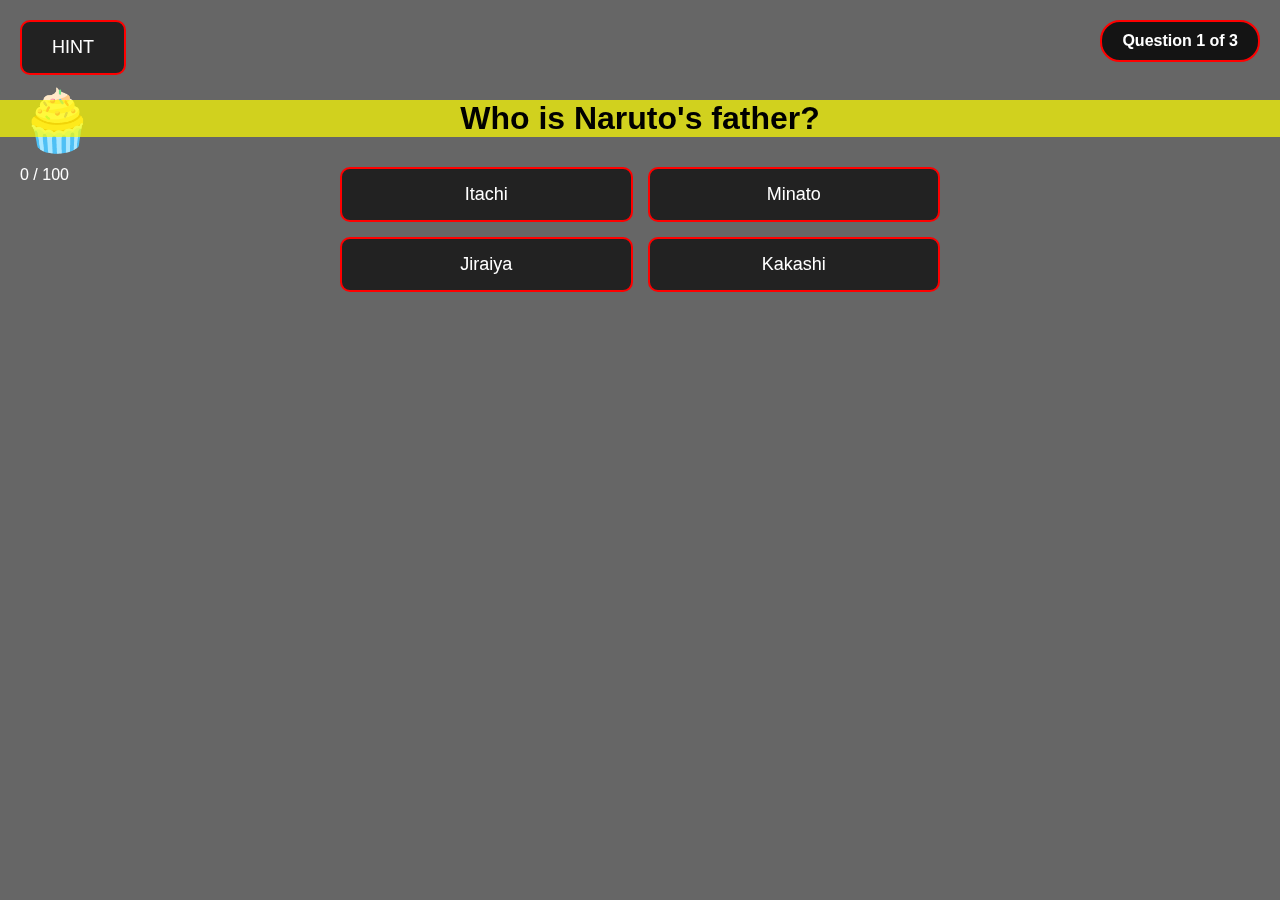
<file: index.html>
<!DOCTYPE html>
<html lang="en">
<head>
    <meta charset="UTF-8">
    <title>Anime Quiz</title>
    <link rel="stylesheet" href="./style.css">
</head>
<body>

<div id="hintPanel">
    <button id="hintBtn">HINT</button>
    <div id="cake" title="Click 100 times">🧁</div>
    <div id="counter">0 / 100</div>
    <div id="hintText"></div>
</div>

<div id="progress">Question <span id="currentQ">1</span> of <span id="totalQ">3</span></div>

<div id="quiz">
    <h1 id="question"></h1>
    <div id="answers"></div>
</div>

<div id="loser">
    <span>LOSER</span>
</div>

<audio id="boom" src="https://assets.mixkit.co/active_storage/sfx/2869/2869-preview.mp3"></audio>
<audio id="clickSound" src="https://assets.mixkit.co/active_storage/sfx/2568/2568-preview.mp3"></audio>
<audio id="siren" src="https://assets.mixkit.co/active_storage/sfx/2743/2743-preview.mp3"></audio>

<script src="script.js"></script>
</body>
</html>
</file>
<file: style.css>
body {
    margin: 0;
    font-family: Arial, sans-serif;
    color: white;
    text-align: center;

    background-image: url("https://images.wallpapersden.com/image/download/naruto-vs-luffy-fight-anime_bmZuaG6UmZqaraWkpJRmbmdlrWZlbWU.jpg");
    background-size: cover;
    background-position: center;
    background-repeat: no-repeat;
    background-attachment: fixed;
}

#quiz {
    margin-top: 100px;
    position: relative;
    z-index: 20; /* Increased z-index to ensure visibility */
}


button {
    padding: 15px 30px;
    font-size: 18px;
    cursor: pointer;
    background: #222;
    color: white;
    border: 2px solid red;
    border-radius: 10px;
}

button:hover {
    background: red;
}

#hintPanel {
    position: fixed;
    left: 20px;
    top: 20px;
    text-align: left;
}

#cake {
    font-size: 60px;
    cursor: pointer;
    margin: 10px 0;
}

#counter {
    font-size: 16px;
    margin-bottom: 10px;
}

#hintText {
    color: white; /* Changed color to white for better visibility */
    font-size: 16px;
    max-width: 200px;
}

#loser {
    position: fixed;
    inset: 0;
    background: red;
    display: none;
    align-items: center;
    justify-content: center;
    animation: flash 0.2s infinite, shake 0.1s infinite;
    z-index: 999;
}

#loser span {
    font-size: 100px;
    font-weight: bold;
    color: black;
}

@keyframes flash {
    0% { opacity: 1; }
    50% { opacity: 0.4; }
    100% { opacity: 1; }
}

@keyframes shake {
    0% { transform: translate(0); }
    25% { transform: translate(10px, -10px); }
    50% { transform: translate(-10px, 10px); }
    75% { transform: translate(10px, 10px); }
    100% { transform: translate(0); }
}

body {
    position: relative;
}

body::before {
    content: "";
    position: fixed;
    inset: 0;
    background: rgba(0, 0, 0, 0.6);
    z-index: -1;
}

#progress {
    position: fixed;
    top: 20px;
    right: 20px;
    background: rgba(0, 0, 0, 0.8);
    padding: 10px 20px;
    border-radius: 20px;
    font-size: 16px;
    font-weight: bold;
    border: 2px solid red;
    z-index: 50;
}

button:active {
    transform: scale(0.95);
}

#answers {
    display: grid;
    grid-template-columns: repeat(2, 1fr);
    gap: 15px;
    max-width: 600px;
    margin: 30px auto;
}

#question,
#answers,
#answers button,
#counter,
#hintText {
    color: white !important;
}
#question {
    background: rgba(255, 255, 0, 0.7); /* Added transparency to background for better contrast */
    color: black !important;
}
</file>
